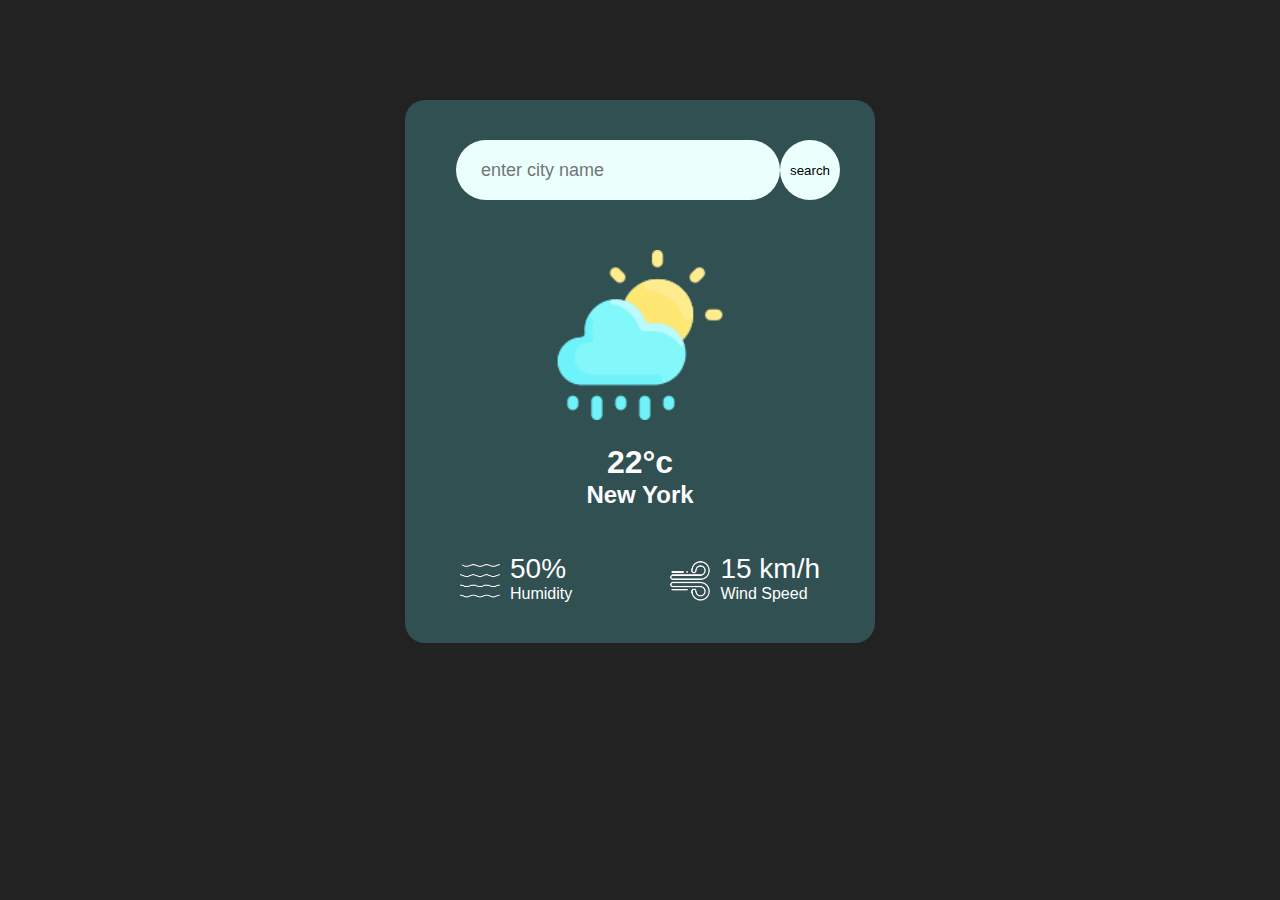
<file: index.html>
<!DOCTYPE html>
<html lang="en">
<head>
    <meta charset="UTF-8">
    <meta name="viewport" content="width=device-width, initial-scale=1.0">
    <link rel="stylesheet" href="style.css">
    <title>Weather App</title>
</head>
<body>
    <div class="card">
        <div class="search">
            <input type="text" placeholder="enter city name" spellcheck="false" class="input">
            <button class="button">search</button>
        </div>
        <div class="Weather">
            <img src="./rain.png" class="weather_icon">
            <h1 class="temp">22°c</h1>
            <h2 class="city">New York</h2>
            <div class="details">
                <div class="col">
                    <img src="./humidity.png">
                    <div>
                        <p class="humidity">50%</p>
                        <p>Humidity</p>
                    </div>
                </div>
                <div class="col">
                    <img src="./wind.png">
                    <div>
                        <p class="wind">15 km/h</p>
                        <p>Wind Speed</p>
                    </div>
            </div>
        </div>
    </div>


<script>

const apiKey = "bff6ba2bbbdfa8bc431a9e936a95835e";
const apiUrl = "https://api.openweathermap.org/data/2.5/weather?units=metric&q=";
let searchBox = document.querySelector(".input");
    let searchBtn = document.querySelector(".button");

async function checkWeather(city){
    const response = await fetch(apiUrl + city + `&appid=${apiKey}`)
    var data = await response.json();

    console.log(data);

    document.querySelector(".city").innerHTML = data.name;
    document.querySelector(".temp").innerHTML = Math.round(data.main.temp) + "°C";
    document.querySelector(".humidity").innerHTML = Math.round(data.main.humidity) + "%";
    document.querySelector(".wind").innerHTML = data.wind.speed;
}



searchBtn.onclick = function (){
    checkWeather(searchBox.value);
}
</script>


</body>
</html>
</file>
<file: style.css>
*{
    margin: 0%;
    padding: 0%;
    font-family: 'Poppins', sans-serif;
    box-sizing: border-box;
}
body{
    background: #222
}
.card{
    width: 90%;
    max-width: 470px;
    /* background: linear-gradient(135deg, #00feba, #5b548a); */
    background-color: rgba(73, 149, 155, 0.4);
    color: #fff;
    margin: 100px auto 0;
    border-radius: 20px;
    padding: 40px 35px;
    text-align: center;
}
.search{
    width: 100%;
    display: flex;
    align-items: center;
    justify-content: space-between;
}
.search input {
    border: 0;
    outline: 0;
    background: #ebfffc;
    color: #555;
    padding: 10px 25px;
    height: 60px;
    border-radius: 30px;
    flex: 1;
    margin-left: 16px;
    font-size: 18px;
}
.search button{
    border: 0;
    outline: 0;
    background: #ebfffc;
    border-radius: 50%;
    width: 60px;
    height: 60px;
    cursor: pointer;
}
.searchh button img{
    width: 16px;
}
.weather_icon{
    width: 170px;
    margin-top: 50px;
    margin-bottom: 20px;
}
.weather h1{
    font-size: 80px;
    font-weight: 500;
}
.weather h2{
    font-size: 45px;
    font-weight: 400;
    margin-top: -10px;
}
.details{
    display: flex;
    align-items: center;
    justify-content: space-between;
    padding: 0 20px;
    margin-top: 50px;
}
.col{
    display: flex;
    align-items: center;
    text-align: left;
}
.col img{
    width: 40px;
    margin-right: 10px;
}
.humidity, .wind{
    font-size: 28px;
    margin-top: -6px;
}
</file>
